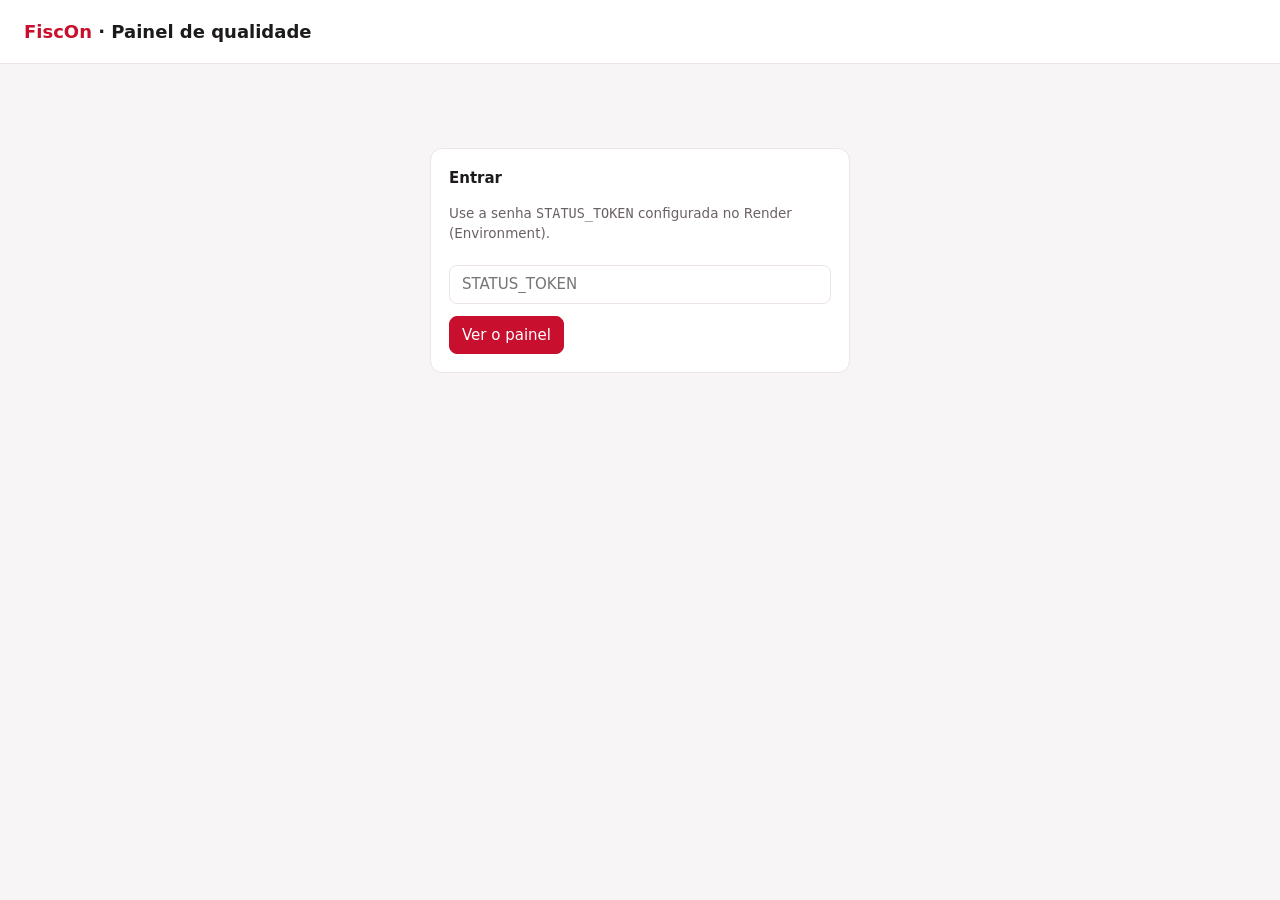
<file: static/painel.html>
<!DOCTYPE html>
<html lang="pt-BR">
<head>
  <meta charset="utf-8">
  <meta name="viewport" content="width=device-width, initial-scale=1">
  <meta name="robots" content="noindex, nofollow">
  <title>Painel de qualidade — FiscOn</title>
  <link rel="icon" href="icon.svg" type="image/svg+xml">
  <style>
    :root {
      --fundo: #f7f5f5; --cartao: #ffffff; --texto: #1d1a1b; --suave: #6b6164; --borda: #ece4e5;
      --marca: #c8102e; --ok: #15803d; --alerta: #b45309; --barra: #c8102e; --barra-clara: #f3c9d0;
      --fonte: system-ui, -apple-system, "Segoe UI", Roboto, sans-serif;
    }
    @media (prefers-color-scheme: dark) {
      :root { --fundo: #141112; --cartao: #1e1a1b; --texto: #f2eeef; --suave: #a99fa2; --borda: #33292c;
              --marca: #e5384f; --ok: #4ade80; --alerta: #fbbf24; --barra: #e5384f; --barra-clara: #5a2a33; }
    }
    * { box-sizing: border-box; }
    body { margin: 0; background: var(--fundo); color: var(--texto); font: 15px/1.5 var(--fonte); }
    header { display: flex; align-items: center; gap: 12px; flex-wrap: wrap; padding: 18px 24px;
             background: var(--cartao); border-bottom: 1px solid var(--borda); }
    header h1 { font-size: 18px; margin: 0; flex: 1; }
    header h1 span { color: var(--marca); }
    main { max-width: 1100px; margin: 0 auto; padding: 24px; }
    .cartao { background: var(--cartao); border: 1px solid var(--borda); border-radius: 12px; padding: 18px; margin-bottom: 18px; }
    .cartao h2 { font-size: 15px; margin: 0 0 12px; }
    .kpis { display: grid; grid-template-columns: repeat(auto-fit, minmax(160px, 1fr)); gap: 12px; margin-bottom: 18px; }
    .kpi { background: var(--cartao); border: 1px solid var(--borda); border-radius: 12px; padding: 14px 16px; }
    .kpi b { display: block; font-size: 26px; font-variant-numeric: tabular-nums; }
    .kpi small { color: var(--suave); }
    .kpi.bom b { color: var(--ok); } .kpi.atencao b { color: var(--alerta); }
    button, select, input { font: inherit; border-radius: 8px; border: 1px solid var(--borda); padding: 7px 12px;
                            background: var(--cartao); color: var(--texto); }
    button.principal { background: var(--marca); color: #fff; border-color: var(--marca); cursor: pointer; }
    button { cursor: pointer; }
    #entrar { max-width: 420px; margin: 60px auto; }
    #entrar input { width: 100%; margin: 8px 0 12px; }
    .erro { color: var(--marca); }
    .grafico { display: flex; align-items: flex-end; gap: 3px; height: 160px; padding-top: 8px; border-bottom: 1px solid var(--borda); }
    .grafico div { flex: 1; min-width: 4px; background: var(--barra-clara); border-radius: 3px 3px 0 0; position: relative; }
    .grafico div i { position: absolute; bottom: 0; left: 0; right: 0; background: var(--barra); border-radius: 3px 3px 0 0; }
    .legenda { display: flex; justify-content: space-between; color: var(--suave); font-size: 12px; margin-top: 4px; }
    .legenda-cores { display: flex; gap: 14px; font-size: 12px; color: var(--suave); margin-bottom: 4px; }
    .legenda-cores span::before { content: ""; display: inline-block; width: 10px; height: 10px; border-radius: 2px;
                                  margin-right: 5px; vertical-align: -1px; background: var(--barra-clara); }
    .legenda-cores span.forte::before { background: var(--barra); }
    table { width: 100%; border-collapse: collapse; font-size: 14px; }
    th, td { text-align: left; padding: 8px 6px; border-bottom: 1px solid var(--borda); vertical-align: top; }
    th { color: var(--suave); font-weight: 600; font-size: 12.5px; }
    td.num { text-align: right; font-variant-numeric: tabular-nums; white-space: nowrap; }
    details summary { cursor: pointer; color: var(--suave); }
    .aviso { color: var(--suave); font-size: 13.5px; }
    .vazio { color: var(--suave); font-style: italic; }
    .etiqueta { display: inline-block; font-size: 12px; padding: 1px 8px; border-radius: 99px; border: 1px solid var(--borda); color: var(--suave); }
    [hidden] { display: none !important; }
  </style>
</head>
<body>
  <header>
    <h1><span>FiscOn</span> · Painel de qualidade</h1>
    <label id="rotulo-periodo" hidden>Período
      <select id="periodo"><option value="7">7 dias</option><option value="30" selected>30 dias</option><option value="90">90 dias</option></select>
    </label>
    <button id="sair" type="button" hidden>Sair</button>
  </header>

  <main>
    <form id="entrar" class="cartao">
      <h2>Entrar</h2>
      <p class="aviso">Use a senha <code>STATUS_TOKEN</code> configurada no Render (Environment).</p>
      <input id="senha" type="password" autocomplete="current-password" placeholder="STATUS_TOKEN" required>
      <button class="principal" type="submit">Ver o painel</button>
      <p id="erro-login" class="erro" hidden></p>
    </form>

    <section id="painel" hidden>
      <p id="aviso-banco" class="aviso"></p>
      <div id="kpis" class="kpis"></div>
      <div class="cartao" id="cartao-grafico">
        <h2>Respostas por dia</h2>
        <div class="legenda-cores"><span>respostas</span><span class="forte">avaliadas como “Útil”</span></div>
        <div id="grafico" class="grafico" role="img" aria-label="Respostas por dia"></div>
        <div id="legenda" class="legenda"></div>
      </div>
      <div class="cartao">
        <h2>Respostas marcadas como “Não ajudou” <small class="aviso">— viram casos novos do avaliar_casos.py</small></h2>
        <div id="piores"></div>
      </div>
      <div class="cartao">
        <h2>Avaliações automáticas (avaliar_casos.py)</h2>
        <div id="avaliacoes"></div>
      </div>
    </section>
  </main>

  <script>
    (function () {
      const CHAVE = "fiscon-painel-token";
      const $ = (id) => document.getElementById(id);
      const esc = (t) => String(t ?? "").replace(/&/g, "&amp;").replace(/</g, "&lt;").replace(/>/g, "&gt;").replace(/"/g, "&quot;");
      const pct = (v) => (v === null || v === undefined ? "—" : `${Number(v).toLocaleString("pt-BR")}%`);
      const seg = (ms) => (ms ? `${(ms / 1000).toLocaleString("pt-BR", { maximumFractionDigits: 1 })} s` : "—");
      const diaBr = (iso) => iso.split("-").reverse().slice(0, 2).join("/");

      function guardarToken(t) { try { sessionStorage.setItem(CHAVE, t); } catch (_) { /* sem armazenamento */ } }
      function lerToken() { try { return sessionStorage.getItem(CHAVE) || ""; } catch (_) { return ""; } }
      function esquecerToken() { try { sessionStorage.removeItem(CHAVE); } catch (_) { /* ignora */ } }

      async function carregar() {
        const token = lerToken();
        if (!token) return mostrarLogin();
        const r = await fetch(`/api/painel?dias=${$("periodo").value}`, { headers: { "X-Token": token }, cache: "no-store" });
        if (r.status === 401) { esquecerToken(); return mostrarLogin("Senha inválida."); }
        if (!r.ok) return mostrarLogin("O servidor não respondeu. Tente de novo.");
        desenhar(await r.json());
      }

      function mostrarLogin(msg) {
        $("entrar").hidden = false; $("painel").hidden = true; $("sair").hidden = true; $("rotulo-periodo").hidden = true;
        $("erro-login").hidden = !msg; $("erro-login").textContent = msg || "";
      }

      function kpi(rotulo, valor, detalhe, classe = "") {
        return `<div class="kpi ${classe}"><small>${esc(rotulo)}</small><b>${esc(valor)}</b><small>${esc(detalhe || "")}</small></div>`;
      }

      function desenhar(d) {
        $("entrar").hidden = true; $("painel").hidden = false; $("sair").hidden = false; $("rotulo-periodo").hidden = false;
        const h = d.historico;
        if (!d.banco) {
          $("aviso-banco").innerHTML = "Sem banco de dados: números desde o último reinício do servidor. " +
            "Configure <code>DATABASE_URL</code> para guardar o histórico (veja <code>docs/BANCO.md</code>).";
        } else if (d.erro_banco) {
          $("aviso-banco").textContent = d.erro_banco;
        } else {
          $("aviso-banco").textContent = `Histórico dos últimos ${h.dias} dias (banco de dados).`;
        }
        const t = h ? h.totais : null;
        const m = d.memoria;
        const aprov = t ? t.aprovacao : m.feedback.aprovacao;
        const votos = t ? t.votos : m.feedback.util + m.feedback.nao_util;
        const p = t || m.percentual;
        $("kpis").innerHTML =
          kpi("Respostas", (t ? t.respostas : m.respostas).toLocaleString("pt-BR")) +
          kpi("Aprovação (Útil)", pct(aprov), `${votos} voto(s)`, aprov === null ? "" : aprov >= 80 ? "bom" : "atencao") +
          kpi("Confirmadas pelos sites", pct(p.conferida_confirmada)) +
          kpi("Atualizadas pelos sites", pct(p.atualizada_pelos_sites)) +
          kpi("Corrigidas pelas regras", pct(p.corrigida_pelas_regras), "conta errada do modelo") +
          kpi("Modelo reserva", pct(p.modelo_reserva), "limite da Groq atingido", p.modelo_reserva > 5 ? "atencao" : "") +
          kpi("Tempo mediano", seg(t ? t.tempo_mediano_ms : m.tempo_ms.mediana));

        $("cartao-grafico").hidden = !h;
        if (h) {
          const maior = Math.max(1, ...h.por_dia.map((x) => x.respostas));
          $("grafico").innerHTML = h.por_dia.map((x) =>
            `<div style="height:${(100 * x.respostas / maior).toFixed(1)}%" title="${esc(diaBr(x.dia))}: ${x.respostas} resposta(s), ` +
            `${x.util} útil, ${x.nao_util} não ajudou"><i style="height:${x.respostas ? (100 * x.util / x.respostas).toFixed(1) : 0}%"></i></div>`
          ).join("") || '<p class="vazio">Sem respostas no período.</p>';
          const dias = h.por_dia;
          $("legenda").innerHTML = dias.length ? `<span>${esc(diaBr(dias[0].dia))}</span><span>${esc(diaBr(dias[dias.length - 1].dia))}</span>` : "";
        }

        const piores = h ? h.piores : [];
        $("piores").innerHTML = piores.length ? "<table><thead><tr><th>Quando</th><th>Pergunta</th><th>Comentário</th><th>Resposta</th><th>Conferência</th></tr></thead><tbody>" +
          piores.map((x) => `<tr><td>${esc(x.criado_em)}</td><td>${esc(x.pergunta)}</td><td>${esc(x.comentario || "—")}</td>` +
            `<td><details><summary>ver</summary>${esc(x.resposta)}</details></td>` +
            `<td><span class="etiqueta">${esc(x.verificacao || "—")}</span> <span class="etiqueta">${esc(x.ajuste || "—")}</span></td></tr>`).join("") +
          "</tbody></table>" : `<p class="vazio">${h ? "Nenhuma resposta marcada como “Não ajudou” no período." : "Disponível com o banco de dados."}</p>`;

        const av = h ? h.avaliacoes : [];
        $("avaliacoes").innerHTML = av.length ? "<table><thead><tr><th>Quando</th><th>Versão</th><th>Origem</th><th class='num'>Acertos</th><th>Reprovados</th></tr></thead><tbody>" +
          av.map((x) => `<tr><td>${esc(x.criado_em)}</td><td>${esc(x.versao)}${x.commit_git ? ` <small>(${esc(x.commit_git)})</small>` : ""}</td>` +
            `<td>${esc(x.origem)}</td><td class="num">${esc(x.aprovados)}/${esc(x.casos)} (${pct(x.percentual)})</td>` +
            `<td>${(x.reprovados || []).map(esc).join("<br>") || "—"}</td></tr>`).join("") +
          "</tbody></table>" : `<p class="vazio">${h ? "Nenhuma avaliação gravada ainda. Rode o workflow “Avaliação semanal”." : "Disponível com o banco de dados."}</p>`;
      }

      $("entrar").addEventListener("submit", (e) => {
        e.preventDefault();
        guardarToken($("senha").value.trim());
        $("senha").value = "";
        carregar();
      });
      $("sair").addEventListener("click", () => { esquecerToken(); mostrarLogin(); });
      $("periodo").addEventListener("change", carregar);
      carregar();
    })();
  </script>
</body>
</html>
</file>
